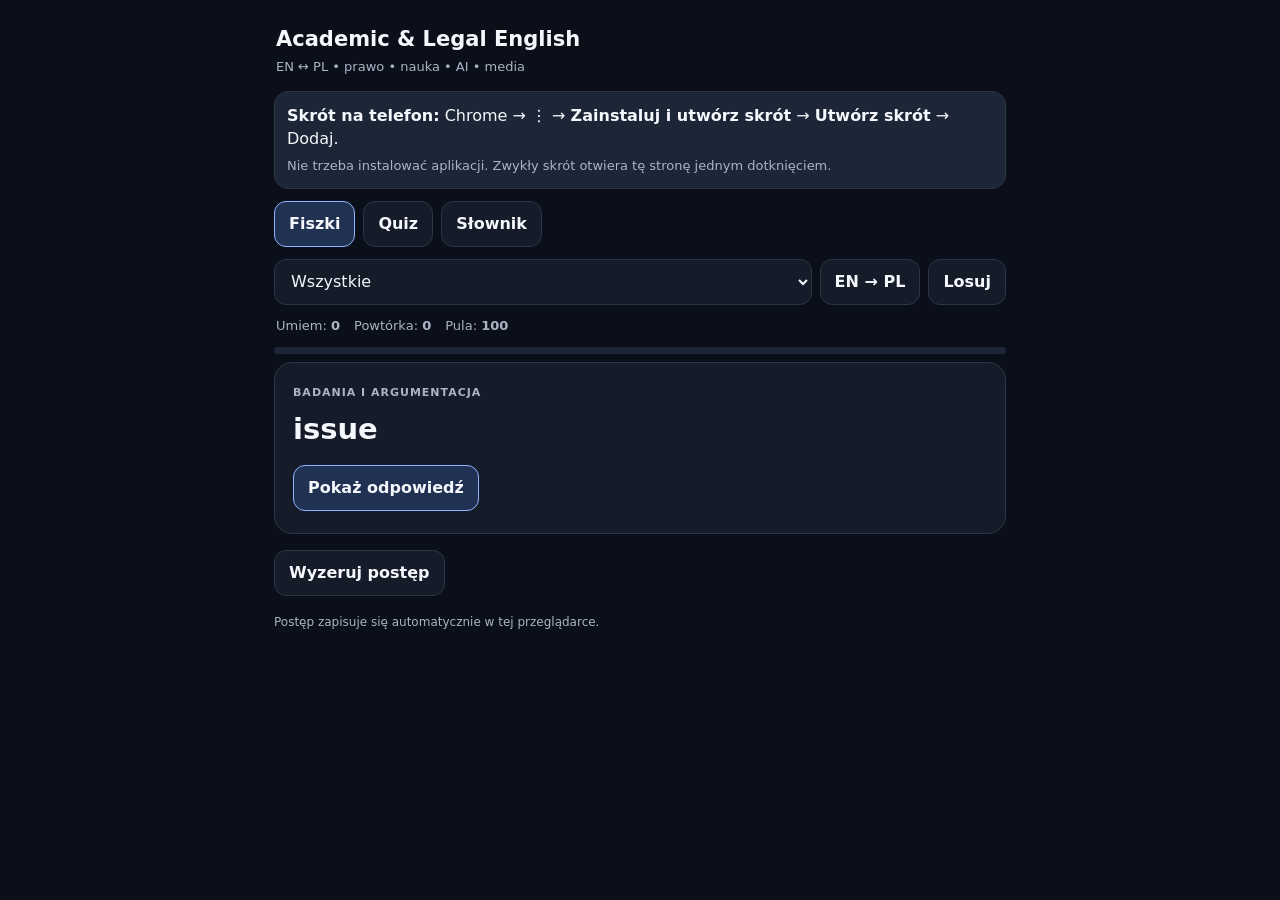
<file: academic-english/index.html>
<!doctype html>
<html lang="pl">
<head>
<meta charset="utf-8">
<meta name="viewport" content="width=device-width, initial-scale=1, viewport-fit=cover">
<meta name="theme-color" content="#111827">
<meta name="mobile-web-app-capable" content="yes">
<meta name="apple-mobile-web-app-capable" content="yes">
<link rel="manifest" href="/academic-english/manifest.webmanifest">
<link rel="icon" href="/academic-english/icon-192.png">
<link rel="apple-touch-icon" href="/academic-english/icon-192.png">
<title>Academic & Legal English EN–PL</title>
<style>
:root{--bg:#0b0f19;--card:#151b28;--card2:#1d2636;--text:#f4f7fb;--muted:#aab4c5;--line:#2b3548;--accent:#8fb4ff;--good:#9dd9ad;--bad:#f2a6a6}
*{box-sizing:border-box} body{margin:0;background:var(--bg);color:var(--text);font:16px/1.45 system-ui,-apple-system,Segoe UI,Roboto,sans-serif}
.wrap{max-width:760px;margin:auto;padding:16px 14px 40px} header{padding:8px 2px 14px} h1{font-size:21px;margin:0 0 4px}.sub{color:var(--muted);font-size:13px}
.tabs,.row{display:flex;gap:8px;flex-wrap:wrap}button,select,input{font:inherit}button{min-height:46px;border:1px solid var(--line);border-radius:12px;background:var(--card);color:var(--text);padding:10px 14px;font-weight:650}button.active,button.primary{border-color:var(--accent);background:#203152}button:active{transform:scale(.985)}
.install-box{margin:0 0 12px;padding:12px;border:1px solid var(--line);border-radius:14px;background:var(--card2)}.install-box .small{margin:6px 0 0}
.controls{display:grid;grid-template-columns:1fr auto;gap:8px;margin:12px 0}select,input{width:100%;min-height:46px;border-radius:12px;border:1px solid var(--line);background:var(--card);color:var(--text);padding:10px 12px}
.stats{display:flex;gap:14px;flex-wrap:wrap;color:var(--muted);font-size:13px;margin:12px 2px}.card{background:var(--card);border:1px solid var(--line);border-radius:18px;padding:22px 18px;margin-top:8px}.tag{font-size:11px;text-transform:uppercase;letter-spacing:.09em;color:var(--muted);font-weight:750}
.word{font-size:29px;line-height:1.15;font-weight:800;margin:12px 0 18px;overflow-wrap:anywhere}.answer{font-size:24px;font-weight:750;margin:0 0 16px;overflow-wrap:anywhere}.sep{border-top:1px solid var(--line);margin:18px 0}.example{margin:9px 0}.example b{color:var(--accent)}.hidden{display:none!important}
.options{display:grid;gap:9px}.options button{text-align:left;font-weight:550}.feedback{min-height:28px;margin-top:14px;font-weight:700}.good{color:var(--good)}.bad{color:var(--bad)}.item{background:var(--card);border:1px solid var(--line);border-radius:14px;padding:14px;margin:9px 0}.pair{font-size:17px;font-weight:750}.small{font-size:13px;color:var(--muted);margin-top:7px}.footer-note{color:var(--muted);font-size:12px;margin-top:18px}.progress{height:7px;background:var(--card2);border-radius:999px;overflow:hidden;margin:9px 0 2px}.bar{height:100%;width:0;background:var(--accent);transition:width .2s}
@media(max-width:430px){.controls{grid-template-columns:1fr}.controls .row button{flex:1}.word{font-size:27px}button{flex-grow:1}}
</style>
</head>
<body>
<div class="wrap" id="app">
<header><h1>Academic & Legal English</h1><div class="sub">EN ↔ PL • prawo • nauka • AI • media</div></header>
<div id="installBox" class="install-box">
  <div><b>Skrót na telefon:</b> Chrome → ⋮ → <b>Zainstaluj i utwórz skrót</b> → <b>Utwórz skrót</b> → Dodaj.</div>
  <div class="small">Nie trzeba instalować aplikacji. Zwykły skrót otwiera tę stronę jednym dotknięciem.</div>
</div>
<div class="tabs"><button class="tab active" data-view="cards">Fiszki</button><button class="tab" data-view="quiz">Quiz</button><button class="tab" data-view="list">Słownik</button></div>
<div class="controls"><select id="category"><option>Wszystkie</option><option>Badania i argumentacja</option><option>Prawo</option><option>Łączenie argumentów</option><option>Metodologia</option><option>AI i media</option></select><div class="row"><button id="direction">EN → PL</button><button id="random">Losuj</button></div></div>
<div class="stats"><span>Umiem: <b id="known">0</b></span><span>Powtórka: <b id="reviewCount">0</b></span><span>Pula: <b id="poolCount">0</b></span></div>
<div class="progress"><div class="bar" id="progressBar"></div></div>
<section id="cards"><div class="card"><div class="tag" id="cardCat"></div><div class="word" id="front"></div><button id="reveal" class="primary">Pokaż odpowiedź</button><div id="backArea" class="hidden"><div class="sep"></div><div class="answer" id="back"></div><div class="example"><b>EN:</b> <span id="exEn"></span></div><div class="example"><b>PL:</b> <span id="exPl"></span></div><div class="row" style="margin-top:18px"><button id="again">Powtórzę</button><button id="master" class="primary">Umiem</button><button id="next">Dalej</button></div></div></div></section>
<section id="quiz" class="hidden"><div class="card"><div class="tag">Wybierz poprawne tłumaczenie</div><div class="word" id="qWord"></div><div id="qOptions" class="options"></div><div id="feedback" class="feedback"></div><button id="qNext" class="primary hidden">Następne pytanie</button><div class="small">Wynik: <b id="score">0 / 0</b></div></div></section>
<section id="list" class="hidden"><input id="search" type="search" placeholder="Szukaj: np. liability, odpowiedzialność…"><div id="results"></div></section>
<div class="row" style="margin-top:16px"><button id="reset">Wyzeruj postęp</button></div>
<div class="footer-note">Postęp zapisuje się automatycznie w tej przeglądarce.</div>
</div>
<script src="./data1.js"></script><script src="./data2.js"></script><script src="./data3.js"></script><script src="./data4.js"></script><script src="./app.js"></script>
</body></html>
</file>
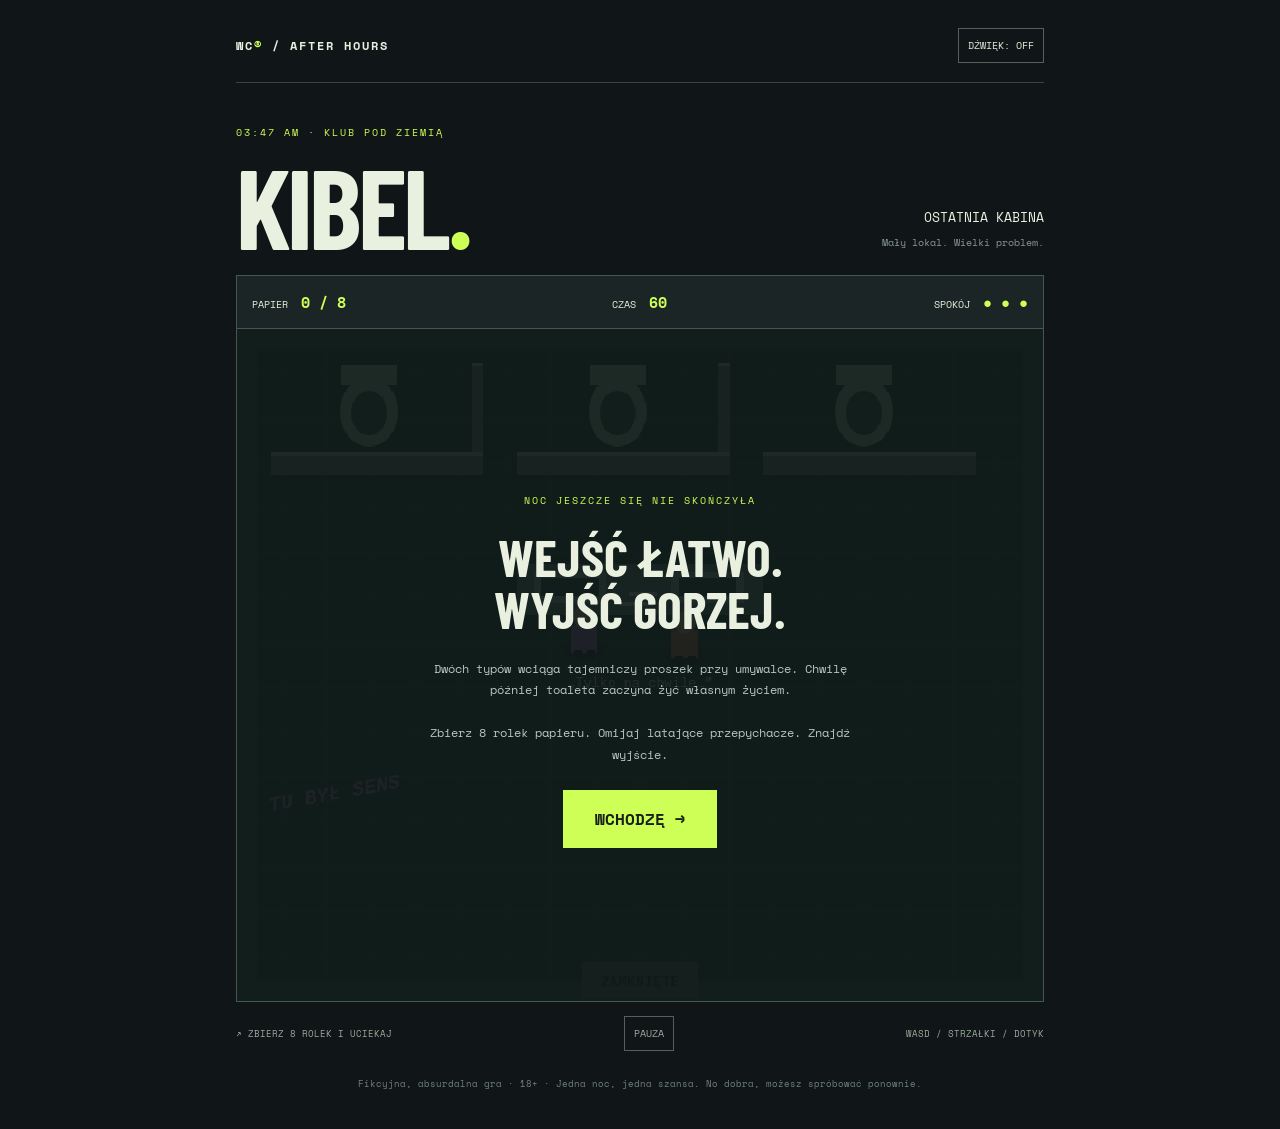
<file: kibel/index.html>
<!doctype html><html lang="pl"><meta charset="utf-8"><meta name="viewport" content="width=device-width,initial-scale=1,maximum-scale=1"><meta name="theme-color" content="#101517"><title>KIBEL — ostatnia kabina</title><link rel="stylesheet" href="style.css"><body><main><header><span class="brand">WC<span>®</span> / AFTER HOURS</span><button id="sound" aria-label="Włącz dźwięk">DŹWIĘK: OFF</button></header><section class="title"><div><p class="eyebrow">03:47 AM · KLUB POD ZIEMIĄ</p><h1>KIBEL<span>.</span></h1></div><div class="subtitle">OSTATNIA KABINA<br><span>Mały lokal. Wielki problem.</span></div></section><div class="stats"><span>PAPIER <b id="score">0 / 8</b></span><span>CZAS <b id="time">60</b></span><span>SPOKÓJ <b id="hp">● ● ●</b></span></div><div class="stage"><canvas id="game" width="720" height="600" aria-label="Gra: zbierz osiem rolek papieru i dotrzyj do zielonych drzwi"></canvas><div id="overlay"><p class="eyebrow" id="tag">NOC JESZCZE SIĘ NIE SKOŃCZYŁA</p><h2 id="heading">WEJŚĆ ŁATWO.<br>WYJŚĆ GORZEJ.</h2><p id="copy">Dwóch typów wciąga tajemniczy proszek przy umywalce. Chwilę później toaleta zaczyna żyć własnym życiem.<br><br>Zbierz 8 rolek papieru. Omijaj latające przepychacze. Znajdź wyjście.</p><button id="start">WCHODZĘ →</button></div><div id="toast" aria-live="polite"></div></div><footer><span>↗ ZBIERZ 8 ROLEK I UCIEKAJ</span><button id="pause">PAUZA</button><span>WASD / STRZAŁKI / DOTYK</span></footer><nav class="pad" aria-label="Sterowanie"><button data-dir="up" aria-label="W górę">↑</button><div><button data-dir="left" aria-label="W lewo">←</button><button data-dir="down" aria-label="W dół">↓</button><button data-dir="right" aria-label="W prawo">→</button></div></nav><p class="fine">Fikcyjna, absurdalna gra · 18+ · Jedna noc, jedna szansa. No dobra, możesz spróbować ponownie.</p></main><script src="game.js"></script></body></html>
</file>
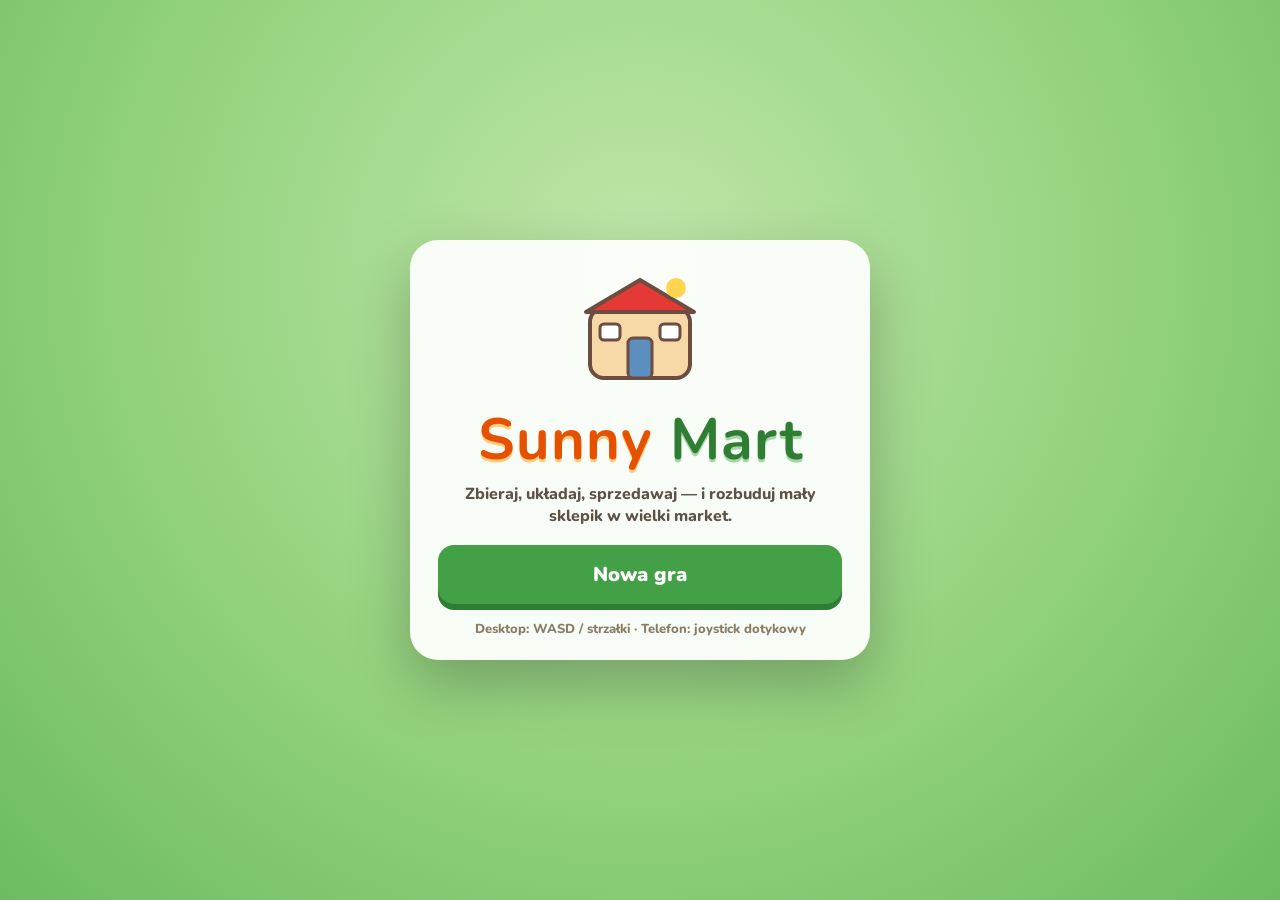
<file: mini-mart/index.html>
<!doctype html>
<html lang="pl">
<head>
  <meta charset="utf-8" />
  <meta name="viewport" content="width=device-width, initial-scale=1, maximum-scale=1, user-scalable=no, viewport-fit=cover" />
  <meta name="theme-color" content="#8fd07a" />
  <meta name="apple-mobile-web-app-capable" content="yes" />
  <meta name="mobile-web-app-capable" content="yes" />
  <meta name="description" content="Sunny Mart — mała gra o prowadzeniu supermarketu. Zbieraj, układaj na półkach, obsługuj klientów i rozbudowuj sklep." />
  <title>Sunny Mart</title>
  <link rel="preconnect" href="https://fonts.googleapis.com" />
  <link rel="preconnect" href="https://fonts.gstatic.com" crossorigin />
  <link href="https://fonts.googleapis.com/css2?family=Nunito:wght@700;800;900&display=swap" rel="stylesheet" />
  <link rel="icon" href="data:image/svg+xml,%3Csvg xmlns='http://www.w3.org/2000/svg' viewBox='0 0 64 64'%3E%3Crect width='64' height='64' rx='14' fill='%238fd07a'/%3E%3Cpath d='M20 40 Q18 22 32 18 Q46 22 44 40 Z' fill='%23ff8a3d'/%3E%3Cpath d='M28 18 l4-10 4 10z' fill='%234caf50'/%3E%3C/svg%3E" />
  <link rel="stylesheet" href="style.css" />
</head>
<body>
  <canvas id="game"></canvas>
  <div id="touch-layer"></div>
  <div id="joystick"><div class="base"></div><div class="knob"></div></div>

  <div id="hud">
    <div class="hud-row top">
      <div class="pill money"><span class="coin"></span><b id="hud-money">0</b></div>
      <div class="pill level">
        <b id="hud-level">Poziom 1</b>
        <div class="progress"><div id="hud-next-bar"></div></div>
        <small id="hud-next">…</small>
      </div>
      <div class="pill stack"><span class="crate"></span><b id="hud-stack">0/4</b></div>
    </div>
    <div class="hud-row buttons">
      <button id="btn-upgrades" class="round" title="Ulepszenia (U)" aria-label="Ulepszenia">
        <svg viewBox="0 0 24 24"><path d="M12 3l8 8h-5v10H9V11H4z" fill="#fff"/></svg>
      </button>
      <button id="btn-settings" class="round" title="Ustawienia" aria-label="Ustawienia">
        <svg viewBox="0 0 24 24"><path d="M12 8a4 4 0 100 8 4 4 0 000-8zm9 4l-2.2-.6-.5-1.7 1.4-1.8-1.6-1.6-1.8 1.4-1.7-.5L14 5h-4l-.6 2.2-1.7.5-1.8-1.4-1.6 1.6 1.4 1.8-.5 1.7L3 12l2.2.6.5 1.7-1.4 1.8 1.6 1.6 1.8-1.4 1.7.5L10 19h4l.6-2.2 1.7-.5 1.8 1.4 1.6-1.6-1.4-1.8.5-1.7z" fill="#fff"/></svg>
      </button>
    </div>
    <div id="hint"></div>
  </div>

  <div id="toasts"></div>
  <div id="banner"><h2></h2><p></p></div>
  <div id="flash"></div>
  <div id="debug"></div>

  <div id="panel-upgrades" class="overlay">
    <div class="sheet">
      <header><h2>Ulepszenia</h2><div id="panel-money" class="pill money small"></div><button id="btn-close-upgrades" class="close" aria-label="Zamknij">✕</button></header>
      <div id="upgrade-list" class="scroll"></div>
    </div>
  </div>

  <div id="panel-settings" class="overlay">
    <div class="sheet narrow">
      <header><h2>Ustawienia</h2><button id="btn-close-settings" class="close" aria-label="Zamknij">✕</button></header>
      <div class="scroll settings">
        <button id="btn-mute" class="wide">Dźwięk: włączony</button>
        <p id="stats" class="stats"></p>
        <p class="help">Sterowanie: <b>WASD</b> / strzałki albo joystick dotykowy. <b>U</b> otwiera ulepszenia. Czynności wykonują się same po podejściu do stanowiska.</p>
        <button id="btn-reset" class="wide danger" data-armed="0">Reset gry</button>
      </div>
    </div>
  </div>

  <div id="screen-start" class="overlay start">
    <div class="title-card">
      <div class="logo">
        <svg viewBox="0 0 120 120" aria-hidden="true">
          <rect x="10" y="40" width="100" height="70" rx="14" fill="#f7d9a8" stroke="#6d4c41" stroke-width="4"/>
          <path d="M6 44 L60 12 L114 44 Z" fill="#e53935" stroke="#6d4c41" stroke-width="4" stroke-linejoin="round"/>
          <rect x="48" y="70" width="24" height="40" rx="5" fill="#5c8fbf" stroke="#6d4c41" stroke-width="3"/>
          <rect x="20" y="56" width="20" height="16" rx="4" fill="#fff" stroke="#6d4c41" stroke-width="3"/>
          <rect x="80" y="56" width="20" height="16" rx="4" fill="#fff" stroke="#6d4c41" stroke-width="3"/>
          <circle cx="96" cy="20" r="10" fill="#ffd54f"/>
        </svg>
      </div>
      <h1>Sunny <span>Mart</span></h1>
      <p class="tagline">Zbieraj, układaj, sprzedawaj — i rozbuduj mały sklepik w wielki market.</p>
      <div class="start-buttons">
        <button id="btn-continue" class="big secondary">Kontynuuj</button>
        <button id="btn-play" class="big">Nowa gra</button>
      </div>
      <p class="controls">Desktop: WASD / strzałki · Telefon: joystick dotykowy</p>
    </div>
  </div>

  <script type="module" src="src/main.js"></script>
</body>
</html>
</file>
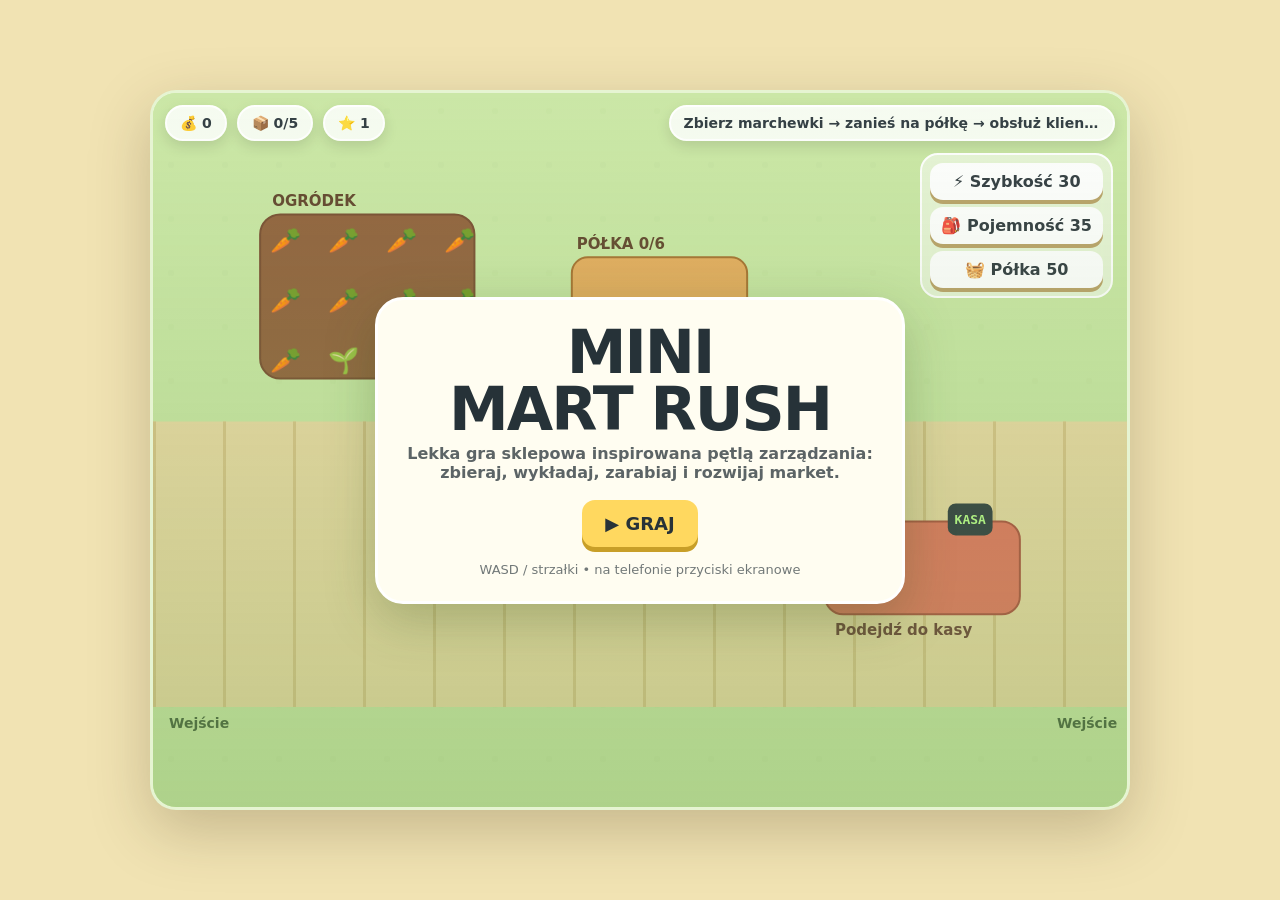
<file: mini-mart.html>
<!doctype html>
<html lang="pl">
<head>
  <meta charset="utf-8" />
  <meta name="viewport" content="width=device-width, initial-scale=1, maximum-scale=1, user-scalable=no" />
  <meta name="theme-color" content="#f7df91" />
  <title>Mini Mart Rush</title>
  <style>
    :root{--ink:#263238;--cream:#fff8df;--panel:#ffffffd9;--shadow:#00000020}
    *{box-sizing:border-box}html,body{margin:0;height:100%;overflow:hidden;background:#f1e3b3;font-family:Inter,ui-rounded,"Trebuchet MS",system-ui,sans-serif;color:var(--ink)}
    #wrap{height:100%;display:grid;place-items:center;padding:8px}
    #gameShell{position:relative;width:min(100vw,980px);height:min(100vh,720px);border-radius:26px;overflow:hidden;box-shadow:0 20px 60px #44331940;background:#cdeaa5;border:3px solid #ffffff80}
    canvas{width:100%;height:100%;display:block;touch-action:none}
    .hud{position:absolute;inset:12px 12px auto 12px;display:flex;gap:10px;align-items:center;pointer-events:none}
    .pill{background:var(--panel);backdrop-filter:blur(8px);border:2px solid #fff;border-radius:999px;padding:8px 13px;font-weight:800;box-shadow:0 5px 14px var(--shadow);font-size:14px}
    #hint{margin-left:auto;max-width:47%;white-space:nowrap;overflow:hidden;text-overflow:ellipsis}
    #upgrade{position:absolute;right:14px;top:60px;background:#fff8;border:2px solid #fff;border-radius:18px;padding:8px;display:flex;flex-direction:column;gap:7px;backdrop-filter:blur(8px)}
    button{font:inherit;font-weight:800;border:0;border-radius:13px;padding:9px 11px;background:#fff;color:#283238;box-shadow:0 4px 0 #b79e62;cursor:pointer}
    button:active{transform:translateY(3px);box-shadow:0 1px 0 #b79e62}button:disabled{opacity:.45;cursor:not-allowed}
    #start{position:absolute;inset:0;display:grid;place-items:center;background:linear-gradient(#fff1,#7baa5e55);z-index:10}
    .card{width:min(88%,530px);background:#fffdf1;border:3px solid #fff;border-radius:28px;padding:24px;text-align:center;box-shadow:0 16px 50px #31501c44}
    h1{margin:0 0 6px;font-size:clamp(30px,6vw,60px);line-height:.95;letter-spacing:-2px}.sub{font-weight:700;opacity:.75;margin:0 0 18px}.big{font-size:18px;padding:13px 23px;background:#ffd85f;box-shadow:0 5px 0 #c89f28}
    #controls{position:absolute;left:16px;bottom:16px;width:150px;height:150px;display:none;touch-action:none}
    .dpad{position:absolute;width:55px;height:55px;border-radius:50%;background:#ffffffb8;border:2px solid #fff;box-shadow:0 5px 14px #0002;font-size:23px;padding:0;display:grid;place-items:center;user-select:none;-webkit-user-select:none}
    #up{left:47px;top:0}#down{left:47px;bottom:0}#left{left:0;top:47px}#right{right:0;top:47px}
    #toast{position:absolute;left:50%;bottom:22px;transform:translateX(-50%) translateY(20px);padding:10px 16px;background:#263238e8;color:white;border-radius:999px;font-weight:800;opacity:0;transition:.18s;pointer-events:none}.show{opacity:1!important;transform:translateX(-50%) translateY(0)!important}
    @media(pointer:coarse),(max-width:760px){#gameShell{width:100vw;height:100vh;border:0;border-radius:0}#controls{display:block}.hud{inset:8px 8px auto 8px;gap:5px}.pill{font-size:12px;padding:7px 10px}#hint{display:none}#upgrade{top:48px;right:8px}#upgrade button{font-size:11px;padding:7px}}
  </style>
</head>
<body>
<div id="wrap"><div id="gameShell">
  <canvas id="game"></canvas>
  <div class="hud"><div class="pill">💰 <span id="money">0</span></div><div class="pill">📦 <span id="carry">0</span>/<span id="cap">5</span></div><div class="pill">⭐ <span id="level">1</span></div><div class="pill" id="hint">Zbierz marchewki → zanieś na półkę → obsłuż klientów</div></div>
  <div id="upgrade"><button id="speedBtn">⚡ Szybkość 30</button><button id="capBtn">🎒 Pojemność 35</button><button id="shelfBtn">🧺 Półka 50</button></div>
  <div id="controls"><button class="dpad" id="up">▲</button><button class="dpad" id="left">◀</button><button class="dpad" id="right">▶</button><button class="dpad" id="down">▼</button></div>
  <div id="toast"></div>
  <div id="start"><div class="card"><h1>MINI<br>MART RUSH</h1><p class="sub">Lekka gra sklepowa inspirowana pętlą zarządzania: zbieraj, wykładaj, zarabiaj i rozwijaj market.</p><button class="big" id="startBtn">▶ GRAJ</button><p style="font-size:13px;opacity:.65;margin:15px 0 0">WASD / strzałki • na telefonie przyciski ekranowe</p></div></div>
</div></div>
<script>
(() => {
const canvas=document.querySelector('#game'), ctx=canvas.getContext('2d');
const moneyEl=document.querySelector('#money'), carryEl=document.querySelector('#carry'), capEl=document.querySelector('#cap'), levelEl=document.querySelector('#level');
const toast=document.querySelector('#toast'); let DPR=Math.min(devicePixelRatio||1,2), W=900,H=650,last=0,running=false;
function resize(){const r=canvas.getBoundingClientRect(); W=r.width;H=r.height;canvas.width=W*DPR;canvas.height=H*DPR;ctx.setTransform(DPR,0,0,DPR,0,0)} addEventListener('resize',resize);resize();
const keys={};addEventListener('keydown',e=>{keys[e.key.toLowerCase()]=1;if(['arrowup','arrowdown','arrowleft','arrowright',' '].includes(e.key.toLowerCase()))e.preventDefault()});addEventListener('keyup',e=>keys[e.key.toLowerCase()]=0);
['up','down','left','right'].forEach(k=>{const b=document.querySelector('#'+k);const set=v=>()=>keys['arrow'+k]=v;b.addEventListener('pointerdown',set(1));b.addEventListener('pointerup',set(0));b.addEventListener('pointercancel',set(0));b.addEventListener('pointerleave',set(0))});
const game={money:0,level:1,speedLv:0,cap:5,shelfCap:6,shelf:0,produce:9,served:0};
const p={x:W*.3,y:H*.55,r:18,speed:185,carry:0,dir:0};
const plot={x:.11,y:.17,w:.22,h:.23}; const shelf={x:.43,y:.23,w:.18,h:.13}; const checkout={x:.69,y:.60,w:.2,h:.13};
let customers=[],spawnT=0,particles=[];
function R(o){return{x:o.x*W,y:o.y*H,w:o.w*W,h:o.h*H}}
function rr(x,y,w,h,r,fill,stroke){ctx.beginPath();ctx.roundRect(x,y,w,h,r);ctx.fillStyle=fill;ctx.fill();if(stroke){ctx.strokeStyle=stroke;ctx.lineWidth=2;ctx.stroke()}}
function dist(a,b){return Math.hypot(a.x-b.x,a.y-b.y)}
function center(r){return{x:r.x+r.w/2,y:r.y+r.h/2}}
function show(s){toast.textContent=s;toast.classList.add('show');clearTimeout(show.t);show.t=setTimeout(()=>toast.classList.remove('show'),900)}
function spawnParticle(x,y,txt){particles.push({x,y,txt,t:0})}
function resetPlayer(){p.x=W*.32;p.y=H*.57}
function updateUI(){moneyEl.textContent=Math.floor(game.money);carryEl.textContent=p.carry;capEl.textContent=game.cap;levelEl.textContent=game.level;
 document.querySelector('#speedBtn').textContent='⚡ Szybkość '+(30+game.speedLv*35);document.querySelector('#capBtn').textContent='🎒 Pojemność '+(35+(game.cap-5)*12);document.querySelector('#shelfBtn').textContent='🧺 Półka '+(50+(game.shelfCap-6)*10)}
function buy(type){let c;if(type==='speed'){c=30+game.speedLv*35;if(game.money>=c){game.money-=c;game.speedLv++;p.speed+=24;show('Szybciej!')}}if(type==='cap'){c=35+(game.cap-5)*12;if(game.money>=c){game.money-=c;game.cap++;show('Większy plecak!')}}if(type==='shelf'){c=50+(game.shelfCap-6)*10;if(game.money>=c){game.money-=c;game.shelfCap++;show('Większa półka!')}}updateUI()}
document.querySelector('#speedBtn').onclick=()=>buy('speed');document.querySelector('#capBtn').onclick=()=>buy('cap');document.querySelector('#shelfBtn').onclick=()=>buy('shelf');
function spawnCustomer(){const side=Math.random()<.5?0:1;customers.push({x:side?-30:W+30,y:H*.72,r:17,speed:55+Math.random()*15,state:'shelf',has:0,wait:0,hue:Math.random()*360})}
function hitRectPoint(r,x,y,pad=0){return x>r.x-pad&&x<r.x+r.w+pad&&y>r.y-pad&&y<r.y+r.h+pad}
function update(dt){
 let dx=(keys.d||keys.arrowright?1:0)-(keys.a||keys.arrowleft?1:0),dy=(keys.s||keys.arrowdown?1:0)-(keys.w||keys.arrowup?1:0);if(dx||dy){let m=Math.hypot(dx,dy);dx/=m;dy/=m;p.x+=dx*p.speed*dt;p.y+=dy*p.speed*dt;p.dir=Math.atan2(dy,dx)}p.x=Math.max(24,Math.min(W-24,p.x));p.y=Math.max(55,Math.min(H-24,p.y));
 const pr=R(plot), sr=R(shelf), cr=R(checkout);
 if(hitRectPoint(pr,p.x,p.y,18)&&p.carry<game.cap&&game.produce>0){p.carry++;game.produce--;spawnParticle(p.x,p.y-20,'🥕');}
 if(hitRectPoint(sr,p.x,p.y,20)&&p.carry>0&&game.shelf<game.shelfCap){p.carry--;game.shelf++;spawnParticle(p.x,p.y-22,'+1');}
 spawnT-=dt;if(spawnT<=0&&customers.length<7){spawnCustomer();spawnT=1.8+Math.random()*1.8}
 customers.forEach(c=>{let target;if(c.state==='shelf') target=center(sr);else if(c.state==='checkout')target=center(cr);else target={x:c.x< W/2?-50:W+50,y:H*.82};let d={x:target.x-c.x,y:target.y-c.y},m=Math.hypot(d.x,d.y)||1;if(m>12){c.x+=d.x/m*c.speed*dt;c.y+=d.y/m*c.speed*dt}else if(c.state==='shelf'){if(game.shelf>0){game.shelf--;c.has=1;c.state='checkout';spawnParticle(c.x,c.y-20,'🛒')}else c.wait+=dt}else if(c.state==='checkout'){c.wait+=dt;if(dist(c,p)<75){c.wait+=dt*3}if(c.wait>1.35){let gain=8+game.level*2;game.money+=gain;game.served++;spawnParticle(c.x,c.y-24,'+'+gain+'💰');c.state='leave';c.wait=0;if(game.served%8===0){game.level++;game.produce+=5;show('Poziom '+game.level+'!')}}}});
 customers=customers.filter(c=>c.x>-80&&c.x<W+80);
 game.produce=Math.min(12,game.produce+dt*.65);
 particles.forEach(q=>{q.t+=dt;q.y-=24*dt});particles=particles.filter(q=>q.t<.8);updateUI()
}
function drawFloor(){ctx.fillStyle='#c8e6a1';ctx.fillRect(0,0,W,H);ctx.fillStyle='#b7d990';for(let x=0;x<W;x+=54)for(let y=0;y<H;y+=54){ctx.globalAlpha=.18;ctx.beginPath();ctx.arc(x+18,y+18,3,0,7);ctx.fill()}ctx.globalAlpha=1;rr(0,H*.46,W,H*.4,0,'#ead8a1');ctx.fillStyle='#d7c083';for(let x=0;x<W;x+=70)ctx.fillRect(x,H*.46,3,H*.4)}
function drawStations(){const pr=R(plot),sr=R(shelf),cr=R(checkout);rr(pr.x,pr.y,pr.w,pr.h,20,'#8d5b35','#744629');ctx.fillStyle='#69a84f';for(let i=0;i<12;i++){let xx=pr.x+20+(i%4)*(pr.w-40)/3,yy=pr.y+25+Math.floor(i/4)*(pr.h-45)/2;ctx.font='25px serif';ctx.fillText(game.produce>i?'🥕':'🌱',xx-10,yy+10)}ctx.fillStyle='#5b3d24';ctx.font='800 15px system-ui';ctx.fillText('OGRÓDEK',pr.x+12,pr.y-8);
 rr(sr.x,sr.y,sr.w,sr.h,16,'#e5a958','#a46b28');ctx.fillStyle='#fff6d4';ctx.fillRect(sr.x+10,sr.y+sr.h*.45,sr.w-20,7);ctx.font='28px serif';for(let i=0;i<game.shelf;i++){ctx.fillText('🥕',sr.x+12+(i%6)*28,sr.y+35+Math.floor(i/6)*32)}ctx.fillStyle='#5b3d24';ctx.font='800 15px system-ui';ctx.fillText('PÓŁKA '+game.shelf+'/'+game.shelfCap,sr.x+5,sr.y-8);
 rr(cr.x,cr.y,cr.w,cr.h,18,'#e46f59','#aa4938');rr(cr.x+cr.w*.63,cr.y-18,cr.w*.23,32,8,'#263238');ctx.fillStyle='#b8ff87';ctx.font='700 13px monospace';ctx.fillText('KASA',cr.x+cr.w*.665,cr.y+3);ctx.fillStyle='#65382e';ctx.font='800 15px system-ui';ctx.fillText('Podejdź do kasy',cr.x+10,cr.y+cr.h+21)}
function drawCustomer(c){ctx.save();ctx.translate(c.x,c.y);ctx.fillStyle='hsl('+c.hue+' 62% 62%)';ctx.beginPath();ctx.arc(0,2,c.r,0,7);ctx.fill();ctx.fillStyle='#ffdbb8';ctx.beginPath();ctx.arc(0,-14,c.r*.62,0,7);ctx.fill();ctx.fillStyle='#263238';ctx.fillRect(-7,-17,3,3);ctx.fillRect(4,-17,3,3);ctx.strokeStyle='#7a4a2f';ctx.beginPath();ctx.arc(0,-10,5,.2,2.9);ctx.stroke();if(c.has){ctx.font='20px serif';ctx.fillText('🥕',10,10)}ctx.restore()}
function drawPlayer(){ctx.save();ctx.translate(p.x,p.y);ctx.fillStyle='#66b8ff';ctx.beginPath();ctx.arc(0,4,p.r,0,7);ctx.fill();ctx.fillStyle='#ffd7b2';ctx.beginPath();ctx.arc(0,-13,p.r*.66,0,7);ctx.fill();ctx.fillStyle='#5a382c';ctx.beginPath();ctx.arc(0,-18,p.r*.69,Math.PI,2*Math.PI);ctx.fill();ctx.strokeStyle='#263238';ctx.lineWidth=3;ctx.beginPath();ctx.moveTo(0,4);ctx.lineTo(Math.cos(p.dir)*26,4+Math.sin(p.dir)*26);ctx.stroke();if(p.carry){ctx.font='21px serif';for(let i=0;i<Math.min(p.carry,5);i++)ctx.fillText('🥕',-25+(i%3)*20,-30-Math.floor(i/3)*18)}ctx.restore()}
function draw(){ctx.clearRect(0,0,W,H);drawFloor();drawStations();customers.forEach(drawCustomer);drawPlayer();particles.forEach(q=>{ctx.save();ctx.globalAlpha=1-q.t/.8;ctx.font='900 18px system-ui';ctx.textAlign='center';ctx.fillStyle='#263238';ctx.fillText(q.txt,q.x,q.y);ctx.restore()});ctx.font='700 14px system-ui';ctx.fillStyle='#405b35';ctx.fillText('Wejście',16,H*.89);ctx.fillText('Wejście',W-70,H*.89)}
function frame(t){if(!running)return;let dt=Math.min((t-last)/1000,.033)||0;last=t;update(dt);draw();requestAnimationFrame(frame)}
document.querySelector('#startBtn').onclick=()=>{document.querySelector('#start').style.display='none';running=true;last=performance.now();resetPlayer();requestAnimationFrame(frame)};
updateUI();draw();
})();
</script>
</body></html>
</file>
<file: kibel/style.css>
@import url('https://fonts.googleapis.com/css2?family=Barlow+Condensed:wght@700;900&family=Space+Mono:wght@400;700&display=swap');
*{box-sizing:border-box}body{margin:0;background:#101517;color:#eaf0df;font-family:'Space Mono',monospace}main{max-width:880px;padding:28px 36px;margin:auto}header{display:flex;align-items:center;justify-content:space-between;border-bottom:1px solid #394443;padding-bottom:19px}.brand{font-size:12px;font-weight:bold;letter-spacing:2px}.brand>span{color:#ceff57}button{font:inherit;cursor:pointer;border:1px solid #53615b;color:inherit;background:transparent;touch-action:none}header button,footer button{font-size:10px;padding:9px}.title{display:flex;justify-content:space-between;align-items:end;margin:32px 0 22px}.eyebrow{font-size:10px;letter-spacing:2px;color:#ceff57}h1{font-family:'Barlow Condensed',Impact,sans-serif;font-size:112px;line-height:.85;margin:18px 0 0;letter-spacing:-4px}h1 span{color:#ceff57}.subtitle{font-size:13px;line-height:1.8;text-align:right}.subtitle span{color:#8b9a94;font-size:10px}.stats{display:flex;justify-content:space-between;background:#1b2526;padding:15px;font-size:10px;border:1px solid #45564d}.stats b{font-size:15px;margin-left:7px;color:#ceff57}.stage{position:relative;border:1px solid #45564d;border-top:0;overflow:hidden;background:#172c2b}canvas{display:block;width:100%;height:auto;touch-action:none;image-rendering:pixelated}#overlay{position:absolute;inset:0;background:#101a19e8;display:flex;justify-content:center;align-items:center;flex-direction:column;text-align:center;padding:25px}h2{font-family:'Barlow Condensed',Impact,sans-serif;font-size:52px;line-height:1;margin:12px 0}#copy{max-width:430px;font-size:12px;line-height:1.8;color:#b7c6bf}#start{margin-top:12px;background:#ceff57;color:#172014;border:0;padding:17px 32px;font-weight:bold}#toast{position:absolute;top:16px;left:50%;transform:translateX(-50%);background:#111e19e8;color:#ceff57;font-size:11px;padding:9px 15px;white-space:nowrap;pointer-events:none;display:none}footer{display:flex;justify-content:space-between;align-items:center;font-size:9px;color:#9aad9e;padding-top:14px}.fine{text-align:center;font-size:9px;color:#71847d;line-height:1.8;margin-top:25px}.pad{display:none;text-align:center;margin-top:18px;user-select:none}.pad button{width:58px;height:47px;margin:3px;background:#26342e;border-radius:5px;font-size:24px}.pad button:active{background:#ceff57;color:#142219}button:focus-visible{outline:3px solid #e9ffb2;outline-offset:3px}@media(max-width:600px){main{padding:18px 14px}.title{margin-top:22px}h1{font-size:84px}.subtitle{font-size:10px}.subtitle span{font-size:8px}.eyebrow{font-size:8px;letter-spacing:1px}.stats{padding:12px 8px;font-size:8px}.stats b{font-size:12px}h2{font-size:36px}#copy{font-size:10px;line-height:1.6;margin:8px}#start{padding:13px 24px}footer{font-size:7px}.pad{display:block}#overlay{padding:17px}}@media(pointer:coarse){.pad{display:block}}
</file>
<file: mini-mart/style.css>
:root {
  --ink: #2b2b2b;
  --panel: rgba(255, 255, 255, 0.92);
  --green: #43a047;
  --green-dark: #2e7d32;
  --gold: #f2b91d;
  --shadow: 0 6px 18px rgba(40, 30, 10, 0.18);
  --radius: 18px;
  --safe-top: env(safe-area-inset-top, 0px);
  --safe-bottom: env(safe-area-inset-bottom, 0px);
  --safe-left: env(safe-area-inset-left, 0px);
  --safe-right: env(safe-area-inset-right, 0px);
}

* { box-sizing: border-box; -webkit-tap-highlight-color: transparent; }

html, body {
  margin: 0; padding: 0; height: 100%; width: 100%;
  overflow: hidden; background: #8fd07a; color: var(--ink);
  font-family: "Nunito", "Segoe UI", system-ui, -apple-system, sans-serif;
  touch-action: none; user-select: none; -webkit-user-select: none; -webkit-touch-callout: none;
  overscroll-behavior: none; position: fixed; inset: 0;
}

#game { position: fixed; inset: 0; display: block; }
#touch-layer { position: fixed; inset: 0; z-index: 2; touch-action: none; }

/* joystick */
#joystick { position: fixed; z-index: 3; width: 0; height: 0; pointer-events: none; opacity: 0; transition: opacity .15s; }
#joystick.active { opacity: 1; }
#joystick .base { position: absolute; left: -62px; top: -62px; width: 124px; height: 124px; border-radius: 50%; background: rgba(255,255,255,0.28); border: 3px solid rgba(255,255,255,0.7); box-shadow: var(--shadow); }
#joystick .knob { position: absolute; left: 0; top: 0; width: 56px; height: 56px; border-radius: 50%; background: rgba(255,255,255,0.95); border: 3px solid rgba(60,120,40,0.5); transform: translate(-50%, -50%); box-shadow: 0 4px 10px rgba(0,0,0,0.2); }

/* HUD */
#hud { position: fixed; inset: 0; z-index: 4; pointer-events: none; display: none; }
#hud.visible { display: block; }
.hud-row { position: absolute; display: flex; gap: 10px; align-items: flex-start; }
.hud-row.top { top: calc(10px + var(--safe-top)); left: calc(10px + var(--safe-left)); right: calc(10px + var(--safe-right)); justify-content: space-between; }
.hud-row.buttons { right: calc(10px + var(--safe-right)); bottom: calc(14px + var(--safe-bottom)); flex-direction: column; align-items: flex-end; gap: 12px; }
.pill { pointer-events: auto; background: var(--panel); border-radius: 999px; padding: 8px 16px; box-shadow: var(--shadow); display: flex; align-items: center; gap: 8px; font-weight: 900; font-size: 20px; min-height: 44px; }
.pill.money { color: #8d6300; }
.pill.money.pop { animation: pop .3s ease-out; }
.pill.small { font-size: 16px; min-height: 36px; padding: 4px 12px; }
.pill.small svg { width: 20px; height: 20px; }
.coin { width: 22px; height: 22px; border-radius: 50%; background: radial-gradient(circle at 35% 35%, #ffe28a, var(--gold) 60%, #b8860b); box-shadow: inset 0 0 0 2px #b8860b; display: inline-block; }
.crate { width: 22px; height: 16px; border-radius: 4px; background: linear-gradient(#e6b57a, #d9a066); box-shadow: inset 0 0 0 2px rgba(120,70,20,0.35); display: inline-block; }
.pill.stack.full { color: #c62828; }
.pill.stack .dot { width: 12px; height: 12px; border-radius: 50%; display: inline-block; border: 2px solid rgba(0,0,0,0.25); }
.pill.level { flex-direction: column; align-items: stretch; gap: 3px; border-radius: 18px; padding: 8px 16px; min-width: 150px; max-width: 46vw; font-size: 15px; }
.pill.level b { font-size: 16px; }
.pill.level small { font-size: 12px; font-weight: 800; color: #666; white-space: nowrap; overflow: hidden; text-overflow: ellipsis; }
.progress { height: 8px; background: #e6e0d4; border-radius: 4px; overflow: hidden; }
.progress div { height: 100%; width: 0%; background: linear-gradient(90deg, #66bb6a, #43a047); border-radius: 4px; transition: width .25s; }
.progress.ready div { background: linear-gradient(90deg, #ffd54f, #f2b91d); animation: glow 1s infinite alternate; }

button { font-family: inherit; font-weight: 900; cursor: pointer; border: none; color: var(--ink); }
button.round { pointer-events: auto; width: 58px; height: 58px; border-radius: 50%; background: var(--green); box-shadow: var(--shadow), inset 0 -4px 0 rgba(0,0,0,0.15); display: grid; place-items: center; transition: transform .1s; }
button.round svg { width: 30px; height: 30px; }
button.round:active { transform: scale(0.93); }
#btn-settings { background: #7b8fa3; }
button.round.glow { animation: glow 0.9s infinite alternate; box-shadow: 0 0 0 4px rgba(255, 213, 79, 0.6), var(--shadow); }

#hint { position: absolute; left: 50%; bottom: calc(22px + var(--safe-bottom)); transform: translate(-50%, 20px); background: rgba(43, 43, 43, 0.85); color: #fff; padding: 10px 18px; border-radius: 999px; font-weight: 800; font-size: 15px; max-width: min(78vw, 520px); text-align: center; opacity: 0; transition: opacity .25s, transform .25s; }
#hint.show { opacity: 1; transform: translate(-50%, 0); }
@media (max-width: 600px) { #hint { bottom: auto; top: calc(78px + var(--safe-top)); font-size: 14px; max-width: 86vw; } }

/* toasts / banner / flash */
#toasts { position: fixed; top: calc(80px + var(--safe-top)); left: 50%; transform: translateX(-50%); z-index: 6; display: flex; flex-direction: column; gap: 8px; pointer-events: none; align-items: center; }
.toast { background: var(--panel); padding: 10px 18px; border-radius: 999px; font-weight: 800; box-shadow: var(--shadow); opacity: 0; transform: translateY(-10px) scale(0.95); transition: all .3s; font-size: 15px; max-width: 86vw; text-align: center; }
.toast.show { opacity: 1; transform: none; }
.toast.good { background: #e8f5e9; color: var(--green-dark); }
.toast.info { background: #e3f2fd; color: #0d47a1; }
#banner { position: fixed; left: 50%; top: 36%; transform: translate(-50%, -50%) scale(0.6); z-index: 6; pointer-events: none; text-align: center; opacity: 0; }
#banner.show { animation: banner 2.6s ease forwards; }
#banner h2 { margin: 0; font-size: clamp(28px, 6vw, 52px); color: #fff; text-shadow: 0 3px 0 #b8860b, 0 8px 18px rgba(0,0,0,0.3); letter-spacing: 1px; }
#banner p { margin: 6px 0 0; font-weight: 900; font-size: clamp(16px, 3vw, 22px); color: #fff; text-shadow: 0 2px 6px rgba(0,0,0,0.4); }
#flash { position: fixed; inset: 0; background: #fff; opacity: 0; pointer-events: none; z-index: 5; }
#flash.go { animation: flash .5s ease-out; }
#debug { display: none; position: fixed; left: 8px; bottom: 8px; z-index: 9; background: rgba(0,0,0,0.7); color: #0f0; font: 12px monospace; padding: 6px 8px; border-radius: 6px; pointer-events: none; }

/* overlays */
.overlay { position: fixed; inset: 0; z-index: 8; background: rgba(30, 40, 20, 0.45); display: none; align-items: center; justify-content: center; padding: 16px; backdrop-filter: blur(3px); }
.overlay.open { display: flex; }
.sheet { background: #fffdf7; border-radius: 24px; box-shadow: 0 20px 60px rgba(0,0,0,0.35); width: min(720px, 100%); max-height: calc(100vh - 32px); max-height: calc(100dvh - 32px); display: flex; flex-direction: column; overflow: hidden; animation: pop .25s ease-out; }
.sheet.narrow { width: min(440px, 100%); }
.sheet header { display: flex; flex-shrink: 0; align-items: center; gap: 12px; padding: 12px 18px; border-bottom: 2px solid #f0e8d8; }
.sheet header h2 { margin: 0; flex: 1; font-size: 22px; }
.sheet .close { width: 40px; height: 40px; border-radius: 50%; background: #eee5d3; font-size: 18px; }
.scroll { overflow-y: auto; min-height: 0; flex: 1 1 auto; padding: 14px 18px 18px; -webkit-overflow-scrolling: touch; touch-action: pan-y; }
.scroll h3 { margin: 10px 0 8px; font-size: 14px; text-transform: uppercase; letter-spacing: 1px; color: #8a7d68; }
.cards { display: grid; grid-template-columns: repeat(auto-fill, minmax(300px, 1fr)); gap: 10px; }
.card { display: flex; align-items: center; gap: 12px; text-align: left; padding: 10px 12px; border-radius: 16px; background: #f5efe2; border: 2px solid transparent; opacity: 0.7; }
.card.can { opacity: 1; background: #fff; border-color: #c8e6c9; box-shadow: 0 3px 10px rgba(0,0,0,0.08); }
.card.can:active { transform: scale(0.98); }
.card.maxed { opacity: 0.6; }
.card .icon { width: 44px; height: 44px; border-radius: 12px; background: #fff3d6; display: grid; place-items: center; flex-shrink: 0; }
.card .icon svg { width: 30px; height: 30px; }
.card .info { flex: 1; display: flex; flex-direction: column; gap: 2px; min-width: 0; }
.card .info b { font-size: 16px; }
.card .info small { font-weight: 700; color: #7a6f5d; font-size: 12px; }
.pips { display: flex; gap: 3px; margin-top: 4px; }
.pips i { width: 10px; height: 6px; border-radius: 3px; background: #e0d8c8; display: inline-block; }
.pips i.on { background: var(--green); }
.card .price { display: flex; align-items: center; gap: 4px; font-size: 16px; color: #8d6300; white-space: nowrap; }
.card .price svg { width: 18px; height: 18px; }
.card.can .price { color: var(--green-dark); }
.settings { display: flex; flex-direction: column; gap: 12px; }
button.wide { width: 100%; padding: 14px; border-radius: 14px; background: #e8f5e9; color: var(--green-dark); font-size: 16px; }
button.wide.danger { background: #fdecea; color: #c62828; }
.stats, .help { margin: 0; font-weight: 700; color: #6b5f4d; font-size: 14px; line-height: 1.5; }

/* start screen */
.overlay.start { background: radial-gradient(circle at 50% 30%, #bfe7a9, #8fd07a 60%, #6dbb63); backdrop-filter: none; }
.title-card { text-align: center; background: var(--panel); padding: 28px 28px 22px; border-radius: 28px; box-shadow: 0 24px 60px rgba(0,0,0,0.25); width: min(460px, 100%); animation: pop .4s ease-out; }
.logo svg { width: 120px; height: 120px; }
.title-card h1 { margin: 6px 0 4px; font-size: clamp(40px, 9vw, 58px); letter-spacing: 1px; color: #e65100; text-shadow: 0 3px 0 #ffcc80; }
.title-card h1 span { color: var(--green-dark); text-shadow: 0 3px 0 #a5d6a7; }
.tagline { margin: 0 0 18px; font-weight: 800; color: #5d5245; }
.start-buttons { display: flex; flex-direction: column; gap: 10px; }
button.big { padding: 16px; font-size: 20px; border-radius: 16px; background: var(--green); color: #fff; box-shadow: 0 6px 0 var(--green-dark); transition: transform .1s, box-shadow .1s; }
button.big:active { transform: translateY(4px); box-shadow: 0 2px 0 var(--green-dark); }
button.big.secondary { background: #ffb74d; box-shadow: 0 6px 0 #e65100; }
button.big.secondary:active { box-shadow: 0 2px 0 #e65100; }
.controls { margin: 16px 0 0; font-size: 13px; font-weight: 800; color: #8a7d68; }

@keyframes pop { 0% { transform: scale(0.9); } 60% { transform: scale(1.04); } 100% { transform: scale(1); } }
@keyframes glow { from { filter: brightness(1); } to { filter: brightness(1.25); } }
@keyframes flash { 0% { opacity: 0.7; } 100% { opacity: 0; } }
@keyframes banner { 0% { opacity: 0; transform: translate(-50%, -50%) scale(0.6); } 12% { opacity: 1; transform: translate(-50%, -50%) scale(1.08); } 20% { transform: translate(-50%, -50%) scale(1); } 80% { opacity: 1; transform: translate(-50%, -50%) scale(1); } 100% { opacity: 0; transform: translate(-50%, -60%) scale(0.95); } }

@media (max-width: 600px) {
  .pill { font-size: 17px; padding: 6px 12px; min-height: 40px; }
  .pill.level { min-width: 120px; padding: 6px 12px; }
  .pill.level b { font-size: 14px; }
  button.round { width: 52px; height: 52px; }
  .hud-row.buttons { bottom: calc(18px + var(--safe-bottom)); }
}
@media (max-height: 450px) {
  .hud-row.buttons { flex-direction: row; bottom: calc(10px + var(--safe-bottom)); }
  #hint { top: auto; bottom: calc(12px + var(--safe-bottom)); font-size: 14px; max-width: 60vw; }
}
</file>
